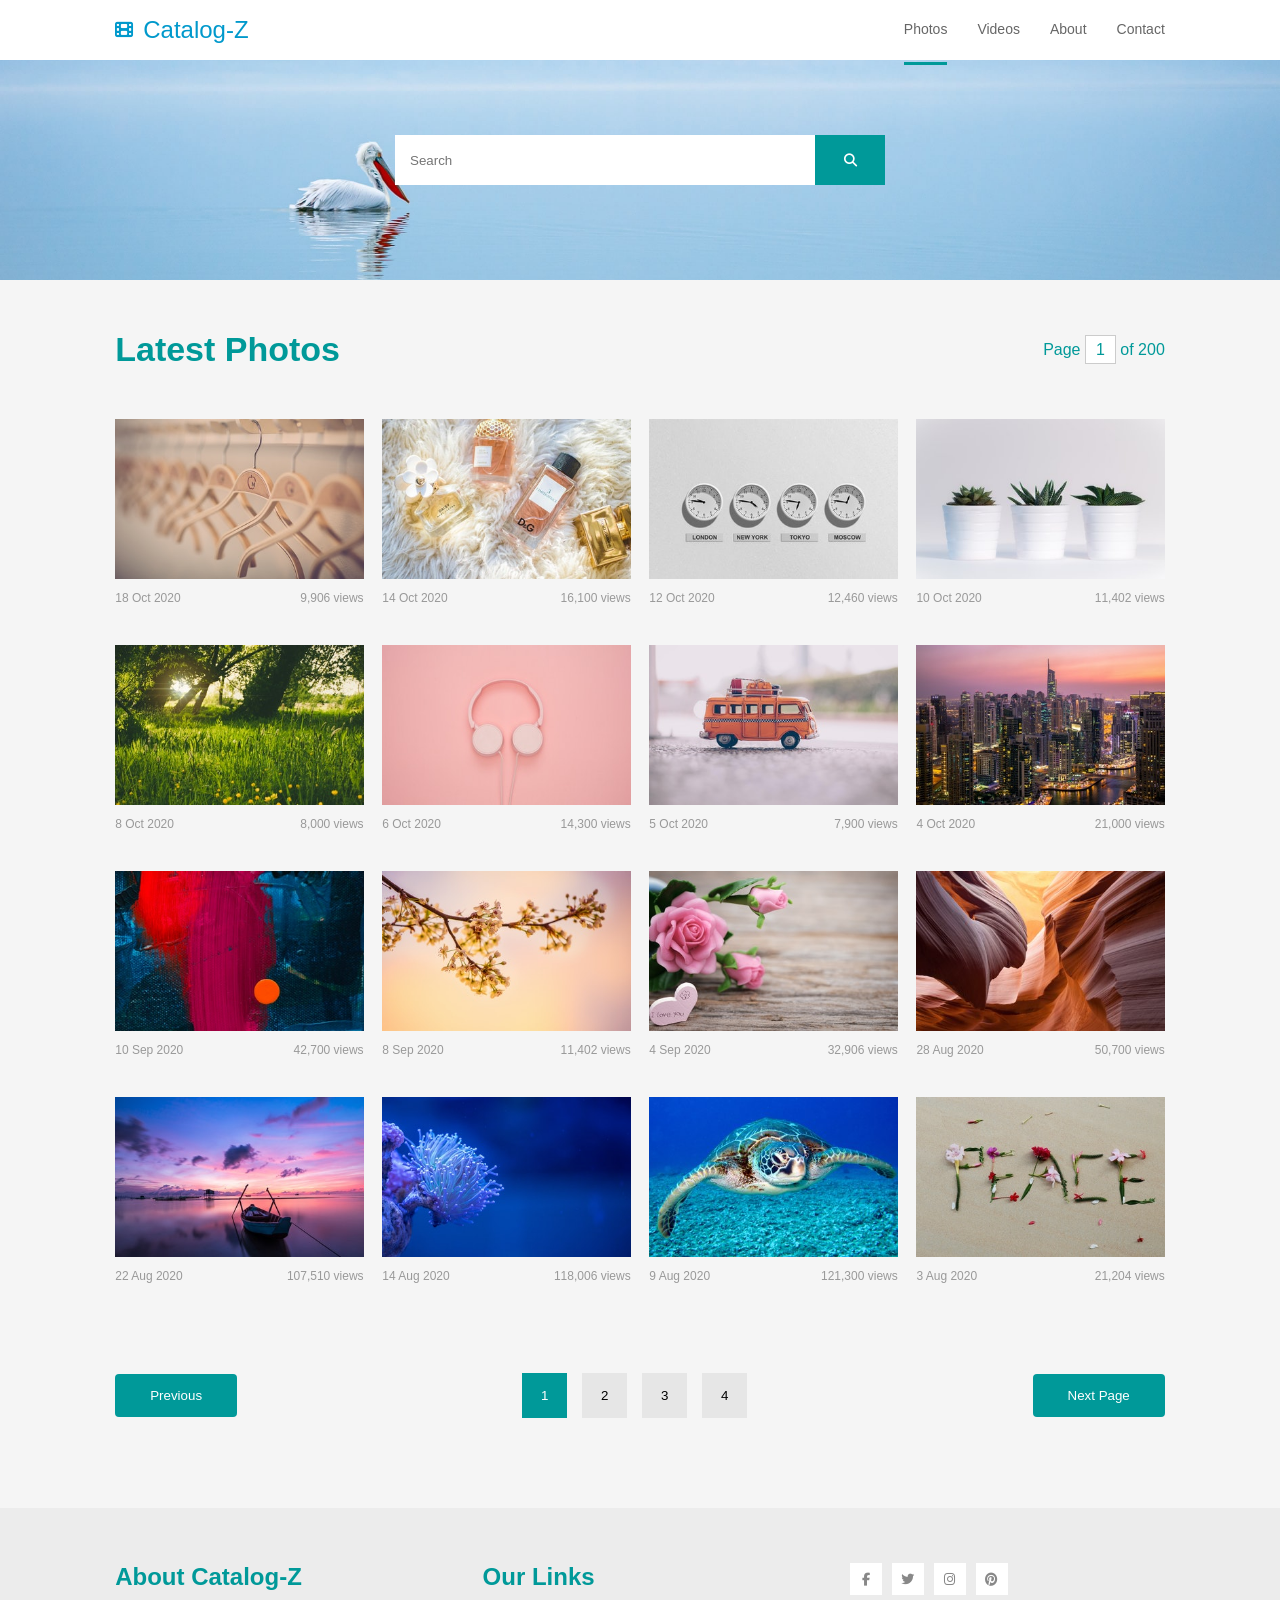
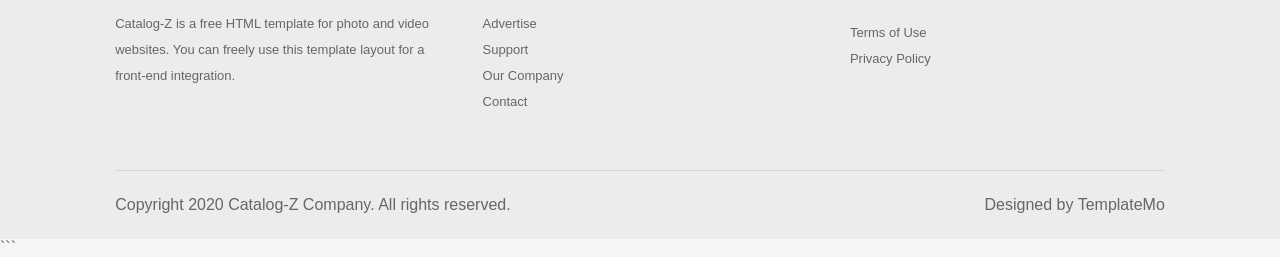
<file: task3/index.html>
<!DOCTYPE html>

<html lang="en">
<head>
<link rel="stylesheet" href="style.css">
    <meta charset="UTF-8">
    <meta name="viewport" content="width=device-width, initial-scale=1.0">
    <title>Catalog-Z</title>
    <link rel="stylesheet"
          href="https://cdnjs.cloudflare.com/ajax/libs/font-awesome/6.5.1/css/all.min.css">
</head>
<body>

<!-- Header -->

<header>

    <section class="container navbar">

        <section class="logo">
            <i class="fas fa-film"></i>
            <h1>Catalog-Z</h1>
        </section>

        <nav>
            <ul>
                <li><a class="active" href="index.html">Photos</a></li>
                <li><a href="videos.html">Videos</a></li>
                <li><a href="about.html">About</a></li>
                <li><a href="contact.html">Contact</a></li>
            </ul>
        </nav>

    </section>

</header>

<!-- Hero Section -->

<section class="hero">
  
    <section class="search-box">

        <input type="text" placeholder="Search" >

        <button>
            <i class="fas fa-search"></i>
        </button>

    </section>

</section>

<!-- Latest Photos Heading -->

<main class="container">

    <section class="section-title">

        <h2>Latest Photos</h2>

        <p>
            Page
            <span>1</span>
            of 200
        </p>

    </section>

    <!-- Gallery -->

    <section class="gallery">

        <article class="card">
            <img src="img-01.jpg" alt="">
            <section class="card-info">
                <span>18 Oct 2020</span>
                <span>9,906 views</span>
            </section>
        </article>

        <article class="card">
            <img src="img-02.jpg" alt="">
            <section class="card-info">
                <span>14 Oct 2020</span>
                <span>16,100 views</span>
            </section>
        </article>

        <article class="card">
            <img src="img-03.jpg" alt="">
            <section class="card-info">
                <span>12 Oct 2020</span>
                <span>12,460 views</span>
            </section>
        </article>

        <article class="card">
            <img src="img-04.jpg" alt="">
            <section class="card-info">
                <span>10 Oct 2020</span>
                <span>11,402 views</span>
            </section>
        </article>

        <article class="card">
            <img src="img-05.jpg" alt="">
            <section class="card-info">
                <span>8 Oct 2020</span>
                <span>8,000 views</span>
            </section>
        </article>

        <article class="card">
            <img src="img-06.jpg" alt="">
            <section class="card-info">
                <span>6 Oct 2020</span>
                <span>14,300 views</span>
            </section>
        </article>

        <article class="card">
            <img src="img-07.jpg" alt="">
            <section class="card-info">
                <span>5 Oct 2020</span>
                <span>7,900 views</span>
            </section>
        </article>

        <article class="card">
            <img src="img-08.jpg" alt="">
            <section class="card-info">
                <span>4 Oct 2020</span>
                <span>21,000 views</span>
            </section>
        </article>

        <article class="card">
            <img src="img-09.jpg" alt="">
            <section class="card-info">
                <span>10 Sep 2020</span>
                <span>42,700 views</span>
            </section>
        </article>

        <article class="card">
            <img src="img-10.jpg" alt="">
            <section class="card-info">
                <span>8 Sep 2020</span>
                <span>11,402 views</span>
            </section>
        </article>

        <article class="card">
            <img src="img-11.jpg" alt="">
            <section class="card-info">
                <span>4 Sep 2020</span>
                <span>32,906 views</span>
            </section>
        </article>

        <article class="card">
            <img src="img-12.jpg" alt="">
            <section class="card-info">
                <span>28 Aug 2020</span>
                <span>50,700 views</span>
            </section>
        </article>

        <article class="card">
            <img src="img-13.jpg" alt="">
            <section class="card-info">
                <span>22 Aug 2020</span>
                <span>107,510 views</span>
            </section>
        </article>

        <article class="card">
            <img src="img-14.jpg" alt="">
            <section class="card-info">
                <span>14 Aug 2020</span>
                <span>118,006 views</span>
            </section>
        </article>

        <article class="card">
            <img src="img-15.jpg" alt="">
            <section class="card-info">
                <span>9 Aug 2020</span>
                <span>121,300 views</span>
            </section>
        </article>

        <article class="card">
            <img src="img-16.jpg" alt="">
            <section class="card-info">
                <span>3 Aug 2020</span>
                <span>21,204 views</span>
            </section>
        </article>

    </section>

    <!-- Pagination -->

    <section class="pagination">

        <button class="previous-btn">
            Previous
        </button>

        <section class="page-numbers">

            <button class="page active-page">
                1
            </button>

            <button class="page">
                2
            </button>

            <button class="page">
                3
            </button>

            <button class="page">
                4
            </button>

        </section>

        <button class="next-btn">
            Next Page
        </button>

    </section>

</main>

<!-- Footer -->

<footer>

    <section class="container footer-content">

        <article>
            <h3>About Catalog-Z</h3>

            <p>
                Catalog-Z is a free HTML template for photo
                and video websites. You can freely use this
                template layout for a front-end integration.
            </p>
        </article>

        <article>

            <h3>Our Links</h3>

            <ul>
                <li>Advertise</li>
                <li>Support</li>
                <li>Our Company</li>
                <li>Contact</li>
            </ul>

        </article>

        <article>

            <section class="social-icons">

                <i class="fab fa-facebook-f"></i>
                <i class="fab fa-twitter"></i>
                <i class="fab fa-instagram"></i>
                <i class="fab fa-pinterest"></i>

            </section>

            <p>Terms of Use</p>
            <p>Privacy Policy</p>

        </article>

    </section>

    <section class="copyright container">

        <p>
            Copyright 2020 Catalog-Z Company.
            All rights reserved.
        </p>

        <p>
            Designed by TemplateMo
        </p>

    </section>

</footer>
```

</body>
</html>
</file>
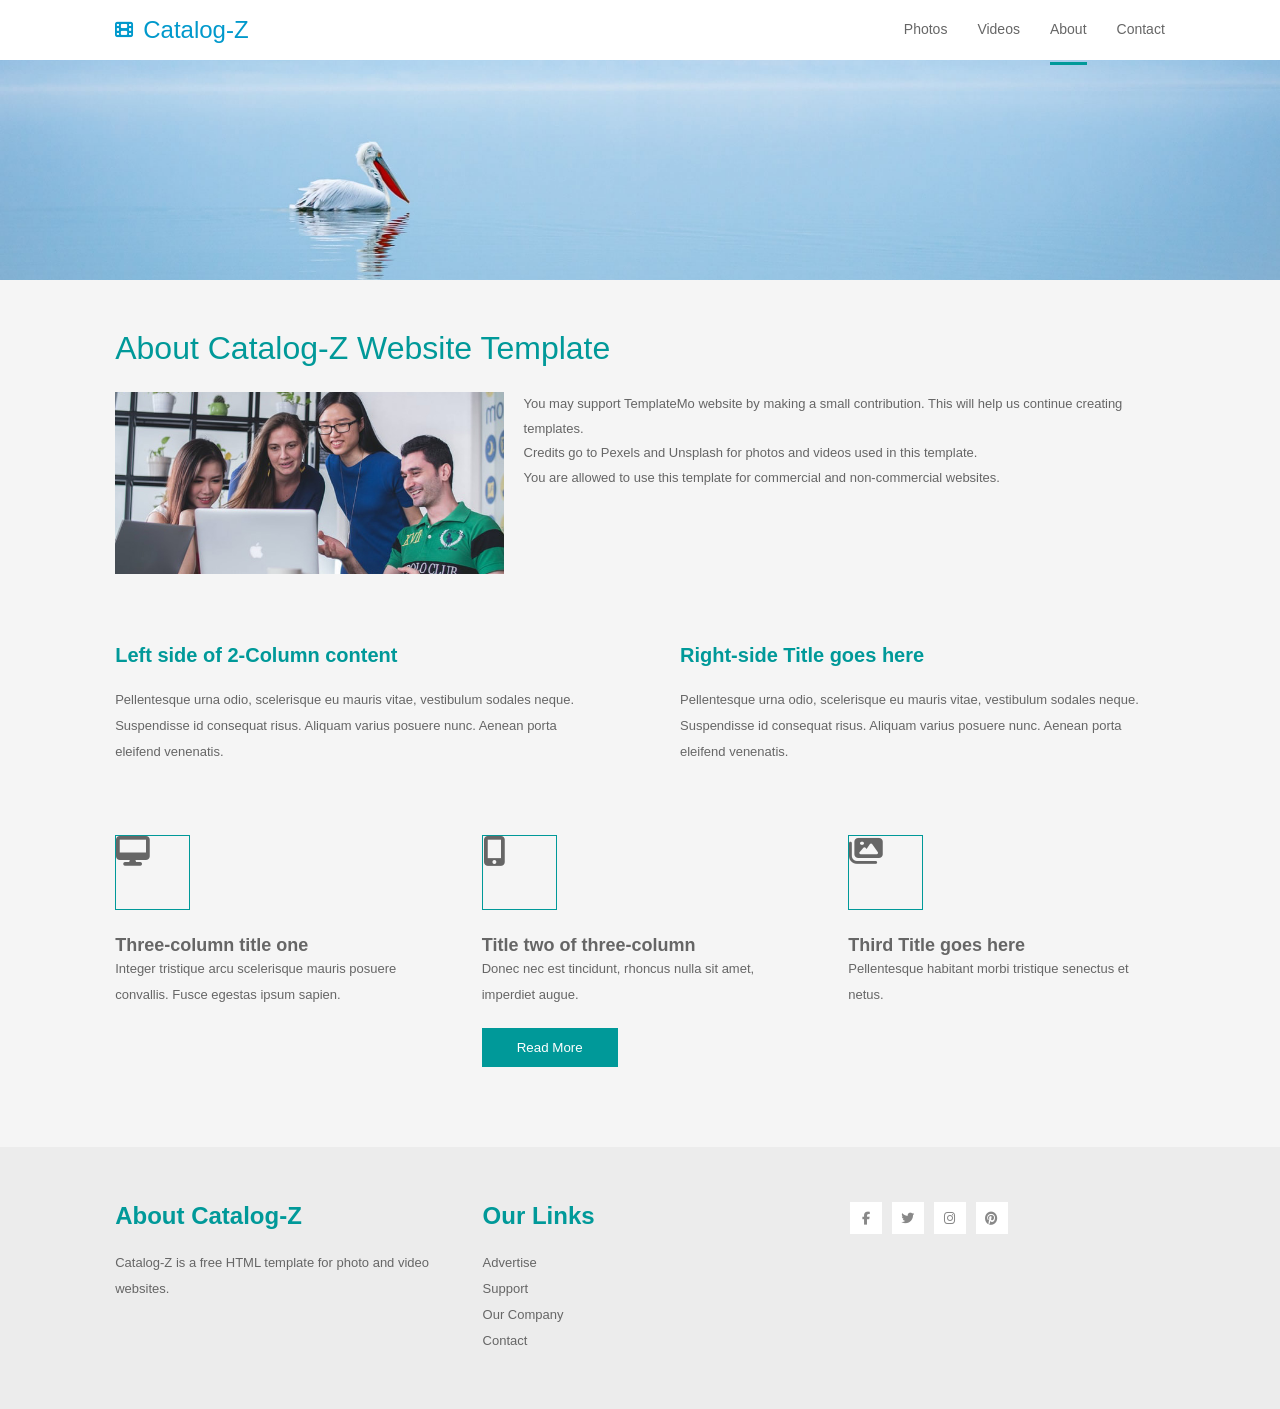
<file: task3/about.html>
<!DOCTYPE html>

<html lang="en">
<head>
    <meta charset="UTF-8">
    <meta name="viewport" content="width=device-width, initial-scale=1.0">
    <title>About - Catalog-Z</title>


<link rel="stylesheet" href="style.css">

<link rel="stylesheet"
href="https://cdnjs.cloudflare.com/ajax/libs/font-awesome/6.5.1/css/all.min.css">


</head>
<body>

<header>


<section class="container navbar">

    <section class="logo">
        <i class="fas fa-film"></i>
        <h1>Catalog-Z</h1>
    </section>

    <nav>
        <ul>
            <li><a href="index.html">Photos</a></li>
            <li><a href="videos.html">Videos</a></li>
            <li><a class="active" href="about.html">About</a></li>
            <li><a href="contact.html">Contact</a></li>
        </ul>
    </nav>

</section>


</header>

<section class="hero"></section>

<main class="container">


<section class="about-section">

    <h2>About Catalog-Z Website Template</h2>

    <section class="about-content">

        <img src="about.jpg" alt="About">

        <article>

            <p>
                You may support TemplateMo website by making a small contribution.
                This will help us continue creating templates.
            </p>

            <p>
                Credits go to Pexels and Unsplash for photos and videos
                used in this template.
            </p>

            <p>
                You are allowed to use this template for commercial
                and non-commercial websites.
            </p>

        </article>

    </section>

</section>

<section class="two-columns">

    <article>

        <h3>Left side of 2-Column content</h3>

        <p>
            Pellentesque urna odio, scelerisque eu mauris vitae,
            vestibulum sodales neque.
        </p>

        <p>
            Suspendisse id consequat risus. Aliquam varius posuere nunc.
            Aenean porta eleifend venenatis.
        </p>

    </article>

    <article>

        <h3>Right-side Title goes here</h3>

        <p>
            Pellentesque urna odio, scelerisque eu mauris vitae,
            vestibulum sodales neque.
        </p>

        <p>
            Suspendisse id consequat risus. Aliquam varius posuere nunc.
            Aenean porta eleifend venenatis.
        </p>

    </article>

</section>

<section class="feature-section">

    <article class="feature">

        <section class="icon-box">
            <i class="fas fa-desktop"></i>
        </section>

        <h3>Three-column title one</h3>

        <p>
            Integer tristique arcu scelerisque mauris posuere convallis.
            Fusce egestas ipsum sapien.
        </p>

    </article>

    <article class="feature">

        <section class="icon-box">
            <i class="fas fa-mobile-screen-button"></i>
        </section>

        <h3>Title two of three-column</h3>

        <p>
            Donec nec est tincidunt, rhoncus nulla sit amet,
            imperdiet augue.
        </p>

        <button class="read-btn">Read More</button>

    </article>

    <article class="feature">

        <section class="icon-box">
            <i class="fas fa-images"></i>
        </section>

        <h3>Third Title goes here</h3>

        <p>
            Pellentesque habitant morbi tristique senectus et netus.
        </p>

    </article>

</section>


</main>

<footer>


<section class="container footer-content">

    <article>

        <h3>About Catalog-Z</h3>

        <p>
            Catalog-Z is a free HTML template for photo and video websites.
        </p>

    </article>

    <article>

        <h3>Our Links</h3>

        <ul>
            <li>Advertise</li>
            <li>Support</li>
            <li>Our Company</li>
            <li>Contact</li>
        </ul>

    </article>

    <article>

        <section class="social-icons">

            <i class="fab fa-facebook-f"></i>
            <i class="fab fa-twitter"></i>
            <i class="fab fa-instagram"></i>
            <i class="fab fa-pinterest"></i>

        </section>

    </article>

</section>

</footer>

</body>
</html>
</file>
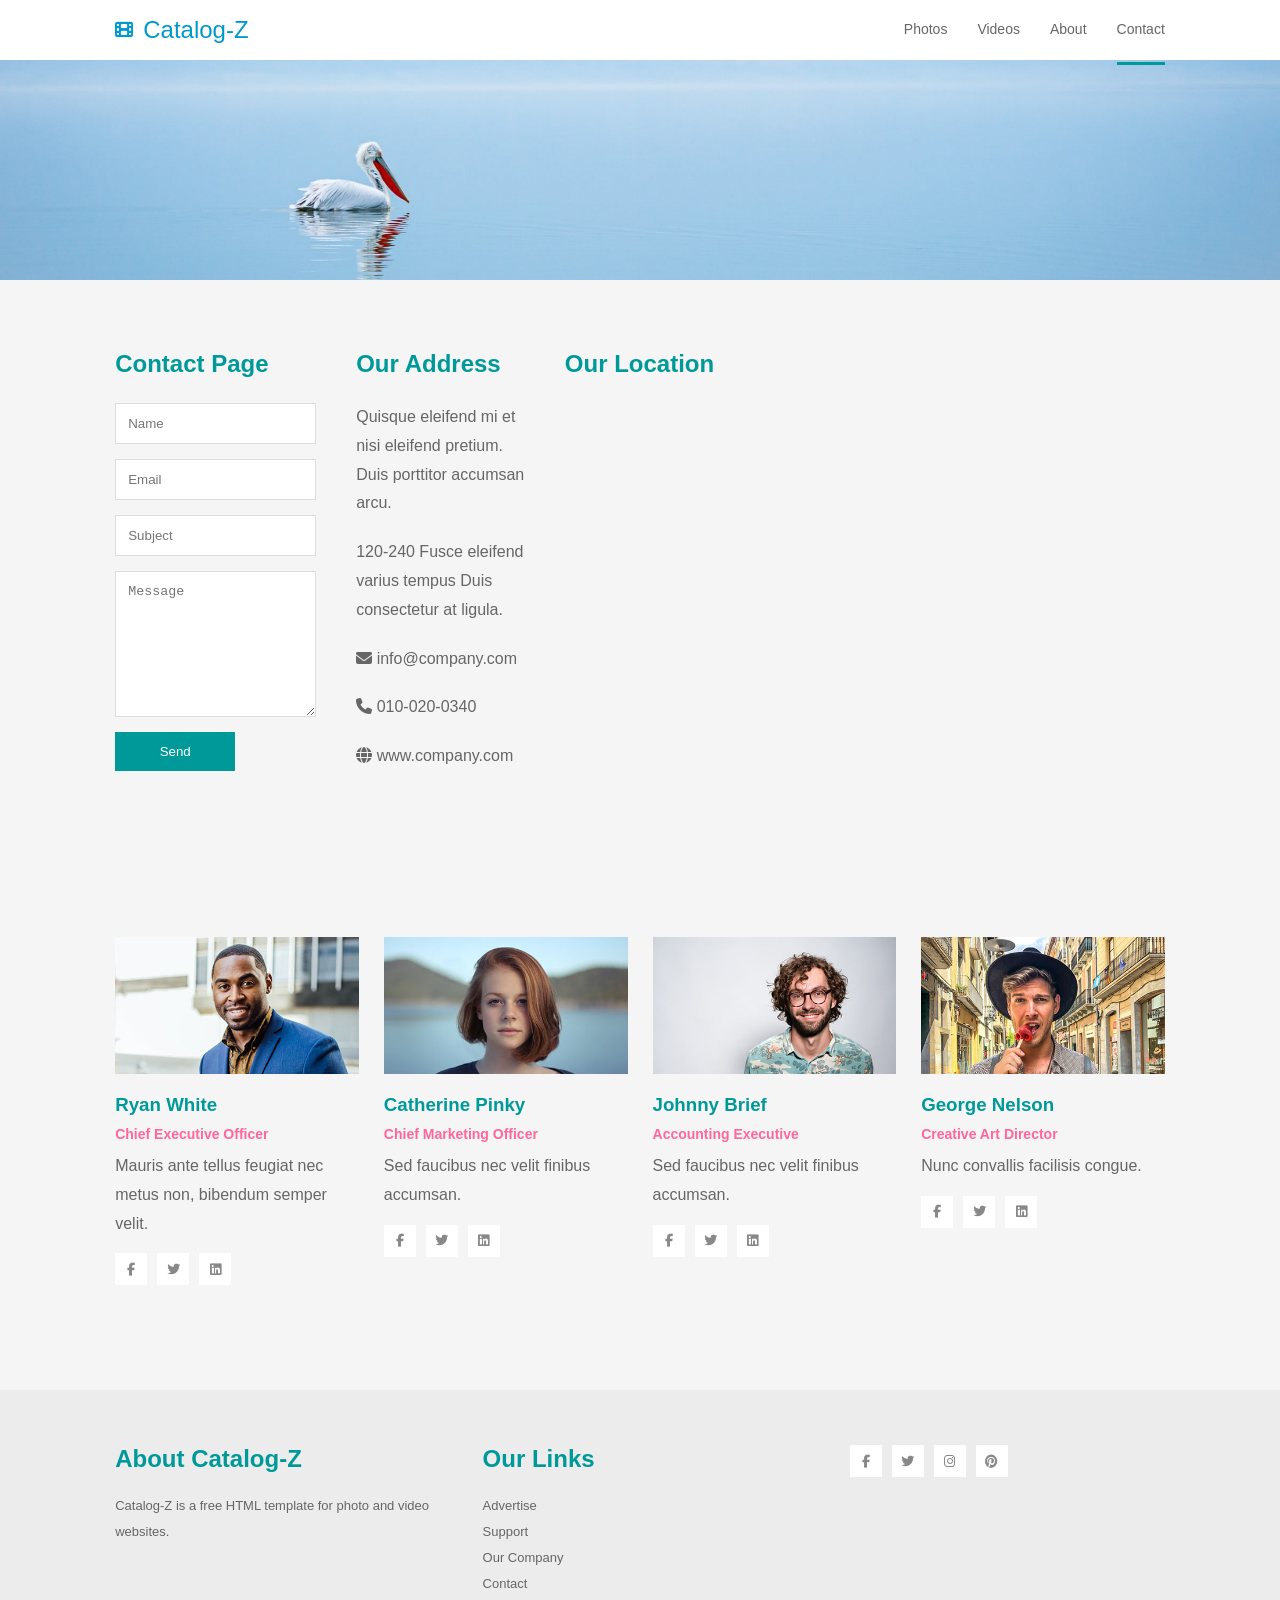
<file: task3/contact.html>
<!DOCTYPE html>

<html lang="en">
<head>
    <meta charset="UTF-8">
    <meta name="viewport" content="width=device-width, initial-scale=1.0">
    <title>Contact - Catalog-Z</title>


<link rel="stylesheet" href="style.css">

<link rel="stylesheet"
href="https://cdnjs.cloudflare.com/ajax/libs/font-awesome/6.5.1/css/all.min.css">


</head>
<body>

<header>


<section class="container navbar">

    <section class="logo">
        <i class="fas fa-film"></i>
        <h1>Catalog-Z</h1>
    </section>

    <nav>
        <ul>
            <li><a href="index.html">Photos</a></li>
            <li><a href="videos.html">Videos</a></li>
            <li><a href="about.html">About</a></li>
            <li><a class="active" href="contact.html">Contact</a></li>
        </ul>
    </nav>

</section>


</header>

<section class="hero"></section>

<main class="container">


<section class="contact-wrapper">

    <!-- Contact Form -->

    <section class="contact-form">

        <h2>Contact Page</h2>

        <form>

            <input type="text" placeholder="Name">

            <input type="email" placeholder="Email">

            <input type="text" placeholder="Subject">

            <textarea rows="8" placeholder="Message"></textarea>

            <button type="submit">
                Send
            </button>

        </form>

    </section>

    <!-- Address -->

    <section class="address">

        <h2>Our Address</h2>

        <p>
            Quisque eleifend mi et nisi eleifend pretium.
            Duis porttitor accumsan arcu.
        </p>

        <p>
            120-240 Fusce eleifend varius tempus
            Duis consectetur at ligula.
        </p>

        <p>
            <i class="fas fa-envelope"></i>
            info@company.com
        </p>

        <p>
            <i class="fas fa-phone"></i>
            010-020-0340
        </p>

        <p>
            <i class="fas fa-globe"></i>
            www.company.com
        </p>

    </section>

    <!-- Map -->

    <section class="map">

        <h2>Our Location</h2>

        <iframe src="https://www.google.com/maps/embed?pb=!1m18!1m12!1m3!1d15251.980104760236!2d72.03508154301242!3d34.19015351991668!2m3!1f0!2f0!3f0!3m2!1i1024!2i768!4f13.1!3m3!1m2!1s0x38decbeb9e3c3909%3A0x545429c6d97f4877!2sZaman%20Sons!5e0!3m2!1szh-TW!2s!4v1780983002736!5m2!1szh-TW!2s" width="600" height="450" style="border:0;" allowfullscreen="" loading="lazy" referrerpolicy="no-referrer-when-downgrade"></iframe>

    </section>

</section>

<!-- Team Section -->

<section class="team">

    <article class="member">

        <img src="people-1.jpg" alt="">

        <h3>Ryan White</h3>

        <h4>Chief Executive Officer</h4>

        <p>
            Mauris ante tellus feugiat nec metus non,
            bibendum semper velit.
        </p>

        <section class="social-icons">

            <i class="fab fa-facebook-f"></i>
            <i class="fab fa-twitter"></i>
            <i class="fab fa-linkedin"></i>

        </section>

    </article>

    <article class="member">

        <img src="people-2.jpg" alt="">

        <h3>Catherine Pinky</h3>

        <h4>Chief Marketing Officer</h4>

        <p>
            Sed faucibus nec velit finibus accumsan.
        </p>

        <section class="social-icons">

            <i class="fab fa-facebook-f"></i>
            <i class="fab fa-twitter"></i>
            <i class="fab fa-linkedin"></i>

        </section>

    </article>

    <article class="member">

        <img src="people-3.jpg" alt="">

        <h3>Johnny Brief</h3>

        <h4>Accounting Executive</h4>

        <p>
            Sed faucibus nec velit finibus accumsan.
        </p>

        <section class="social-icons">

            <i class="fab fa-facebook-f"></i>
            <i class="fab fa-twitter"></i>
            <i class="fab fa-linkedin"></i>

        </section>

    </article>

    <article class="member">

        <img src="people-4.jpg" alt="">

        <h3>George Nelson</h3>

        <h4>Creative Art Director</h4>

        <p>
            Nunc convallis facilisis congue.
        </p>

        <section class="social-icons">

            <i class="fab fa-facebook-f"></i>
            <i class="fab fa-twitter"></i>
            <i class="fab fa-linkedin"></i>

        </section>

    </article>

</section>


</main>

<footer>


<section class="container footer-content">

    <article>

        <h3>About Catalog-Z</h3>

        <p>
            Catalog-Z is a free HTML template for photo
            and video websites.
        </p>

    </article>

    <article>

        <h3>Our Links</h3>

        <ul>
            <li>Advertise</li>
            <li>Support</li>
            <li>Our Company</li>
            <li>Contact</li>
        </ul>

    </article>

    <article>

        <section class="social-icons">

            <i class="fab fa-facebook-f"></i>
            <i class="fab fa-twitter"></i>
            <i class="fab fa-instagram"></i>
            <i class="fab fa-pinterest"></i>

        </section>

    </article>

</section>


</footer>

</body>
</html>
</file>
<file: task3/style.css>
*{
margin:0;
padding:0;
box-sizing:border-box;
}

body{
font-family:Arial, Helvetica, sans-serif;
background:#f5f5f5;
color:#666;
}

img{
width:100%;
display:block;
}

a{
text-decoration:none;
}

ul{
list-style:none;
}

/* ==========================
COMMON
========================== */

.container{
    width:82%;
    max-width:1140px;
    margin:auto;
}

h2{
color:#009999;
}



header{
background:white;
}

.navbar{
    height:60px;
    display:flex;
    justify-content:space-between;
    align-items:center;
}

.logo{
display:flex;
align-items:center;
gap:10px;
}

.logo h1{
    color:#0099cc;
    font-size:24px;
    font-weight:400;
}

.logo i{
    color:#0099cc;
    font-size:18px;
}

nav ul{
    display:flex;
    align-items:center;
}

nav ul li{
    margin-left:30px;
}

nav ul li a{
color:#666;
padding:25px 0;
display:block;
border-bottom:3px solid transparent;
transition:.3s;
 font-size:14px;

}

nav ul li a:hover,
.active{
    border-bottom:3px solid #009999;
}



.hero{
    width:100%;
    height:220px;
    background:url("hero.jpg");
    background-size:cover;
    background-position:center;

    display:flex;
    justify-content:center;
    align-items:center;
}

.search-box{
    display:flex;
    justify-content:center;
    align-items:center;
     transform:translateY(-10px);
}

.search-box input{
    width:500px;
    height:50px;
    border:none;
    outline:none;
    padding:0 20px;
     
}

.search-box button{
   width:70px;
    height:50px;
    border:none;
    background:#009999;
    color:white;
    cursor:pointer;
}



.section-title{
display:flex;
justify-content:space-between;
align-items:center;
margin:50px 0;
}

.section-title h2{
font-size:34px;
}

.section-title p{
color:#009999;
}

.section-title span{
border:1px solid #ccc;
padding:5px 10px;
background:white;
}



.gallery{
display:flex;
flex-wrap:wrap;
justify-content:space-between;
gap:30px 0;
}

.card{
width:24%;
}

.card img{
height:220px;
object-fit:cover;
transition:.4s;
}

.card img:hover{
transform:scale(1.03);
}

.card-info{
display:flex;
justify-content:space-between;
margin-top:12px;
color:#999;
font-size:14px;
}



.pagination{
margin:90px 0;
display:flex;
justify-content:space-between;
align-items:center;
}

.previous-btn,
.next-btn{
border:none;
background:#009999;
color:white;
padding:14px 35px;
border-radius:4px;
cursor:pointer;
}

.page-numbers{
display:flex;
gap:15px;
}

.page{
width:45px;
height:45px;
border:none;
background:#e6e6e6;
cursor:pointer;
}

.active-page{
background:#009999;
color:white;
}

/* ==========================
FOOTER
========================== */

footer{
    background:#ececec;
}


.footer-content{
    display:flex;
    justify-content:space-between;
    padding:55px 0;
}

.footer-content article{
width:30%;
}

.footer-content h3{
    font-size:24px;
    color:#009999;
    margin-bottom:20px;
}

.footer-content p{
 font-size:13px;
    line-height:2;
}

.footer-content li{
 font-size:13px;
    line-height:2;
}

.social-icons{
display:flex;
gap:10px;
margin-bottom:25px;
}

.social-icons i{
    width:32px;
    height:32px;
    background:white;
    color:#999;
    font-size:13px;
}

.copyright{
border-top:1px solid #d4d4d4;
padding:25px 0;
display:flex;
justify-content:space-between;
}

/* ==========================
RESPONSIVE
========================== */

@media(max-width:992px){


.card{
    width:48%;
}

.footer-content{
    flex-direction:column;
    gap:40px;
}

.footer-content article{
    width:100%;
}


}

@media(max-width:768px){

.navbar{
    flex-direction:column;
    height:auto;
    padding:20px 0;
}

nav ul{
    margin-top:20px;
}

.search-box input{
    width:250px;
}

.section-title{
    flex-direction:column;
    gap:20px;
}

.card{
    width:100%;
}

.pagination{
    flex-direction:column;
    gap:20px;
}

.copyright{
    flex-direction:column;
    gap:15px;
    text-align:center;
}


}
.video-hero{
position: relative;
width: 100%;
height: 320px;
overflow: hidden;

display: flex;
justify-content: center;
align-items: center;

}

.hero-video{
position: absolute;
top: 0;
left: 0;

width: 100%;
height: 100%;
object-fit: cover;

}

.video-hero::before{
content: "";
position: absolute;
inset: 0;
background: rgba(0,0,0,0.15);
z-index: 1;
}

.video-hero .search-box{
position: relative;
z-index: 2;
}

.search-box{
display: flex;
}

.search-box input{
width: 420px;
height: 50px;
border: none;
padding-left: 15px;
outline: none;
}

.search-box button{
width: 70px;
border: none;
background: #009999;
color: white;
cursor: pointer;
}

.gallery{
    display:flex;
    flex-wrap:wrap;
    gap:40px 18px;
}

.card{
    flex:0 0 calc(25% - 14px);
}

.card img{
    width:100%;
    height:160px;
    object-fit:cover;
}

.card-info{
    margin-top:12px;
    font-size:12px;
    color:#999;
}

.active{
border-bottom: 3px solid #009999;
}

@media(max-width:992px){

.card{
    flex: 0 0 calc(50% - 15px);
}

}

@media(max-width:768px){

.card{
    flex: 0 0 100%;
}

.search-box input{
    width:250px;
}

}

.video-title{
color:#009999;
margin:60px 0 30px;
}

.video-detail{
display:flex;
gap:30px;
margin-bottom:80px;
}

.video-player{
flex:3;
}

.video-player video{
width:100%;
display:block;
}

.video-info{
flex:1;
background:#f1f1f1;
padding:25px;
}

.video-info p{
line-height:1.8;
}

.download-btn{
width:100%;
border:none;
background:#009999;
color:white;
padding:14px;
margin:25px 0;
cursor:pointer;
font-size:16px;
}

.video-meta{
margin:30px 0;
}

.video-meta p{
margin-bottom:12px;
}

.license{
margin-top:30px;
}

.license h3{
color:#555;
margin-bottom:15px;
}

.tags{
margin-top:30px;
}

.tags h3{
margin-bottom:15px;
}

.tags span{
display:inline-block;
color:#009999;
margin:5px;
cursor:pointer;
}

@media(max-width:768px){


.video-detail{
    flex-direction:column;
}

.video-info{
    width:100%;
}


}

.contact-wrapper{
display:flex;
gap:40px;
margin:70px 0;
}

.contact-form,
.address,
.map{
flex:1;
}

.contact-form h2,
.address h2,
.map h2{
color:#009999;
margin-bottom:25px;
}

.contact-form form{
display:flex;
flex-direction:column;
}

.contact-form input,
.contact-form textarea{
padding:12px;
margin-bottom:15px;
border:1px solid #ddd;
outline:none;
}

.contact-form button{
width:120px;
padding:12px;
border:none;
background:#009999;
color:white;
cursor:pointer;
}

.address p{
margin-bottom:20px;
line-height:1.8;
}

.map img{
width:100%;
}

.team{
display:flex;
gap:25px;
margin:80px 0;
}

.member{
flex:1;
}

.member img{
width:100%;
}

.member h3{
color:#009999;
margin-top:20px;
}

.member h4{
color:#ff6699;
font-size:14px;
margin:10px 0;
}

.member p{
line-height:1.8;
margin-bottom:15px;
}

@media(max-width:992px){


.contact-wrapper{
    flex-direction:column;
}

.team{
    flex-wrap:wrap;
}

.member{
    flex:0 0 calc(50% - 15px);
}


}

@media(max-width:768px){


.member{
    flex:0 0 100%;
}


}
.hero{
width:100%;
height:220px;
background:url("hero.jpg");
background-size:cover;
background-position:center;
}

.about-section{
    margin:50px 0;
}

.about-section h2{
    font-size:32px;
    font-weight:500;
    margin-bottom:25px;
}

.about-content{
    display:flex;
    gap:20px;
    align-items:flex-start;
}
.about-content img{
    width:37%;
}

.about-content article{
flex:1;
}

.about-content p{
    font-size:13px;
    line-height:1.9;
}

.two-columns{
    display:flex;
    gap:80px;
    margin:70px 0;
}

.two-columns h3{
    font-size:20px;
    color:#009999;
    margin-bottom:20px;
}

.two-columns p{
    font-size:13px;
    line-height:2;
}

.two-columns article{
flex:1;
}

.feature-section{
    display:flex;
    gap:50px;
    margin:60px 0 80px;
}

.feature{
flex:1;
}

.icon-box{
    width:75px;
    height:75px;
    border:1px solid #009999;
    margin-bottom:25px;
}

.icon-box i{
    font-size:30px;
}

.feature h3{
    font-size:18px;
}

.feature p{
    font-size:13px;
    line-height:2;
}

.read-btn{
margin-top:20px;
border:none;
background:#009999;
color:white;
padding:12px 35px;
cursor:pointer;
}

.social-icons{
display:flex;
gap:10px;
}

.social-icons i{
width:32px;
height:32px;
background:white;
display:flex;
justify-content:center;
align-items:center;
color:#888;
}

@media(max-width:768px){

.about-content,
.two-columns,
.feature-section{
    flex-direction:column;
}

.about-content img{
    width:100%;
}

}
</file>
